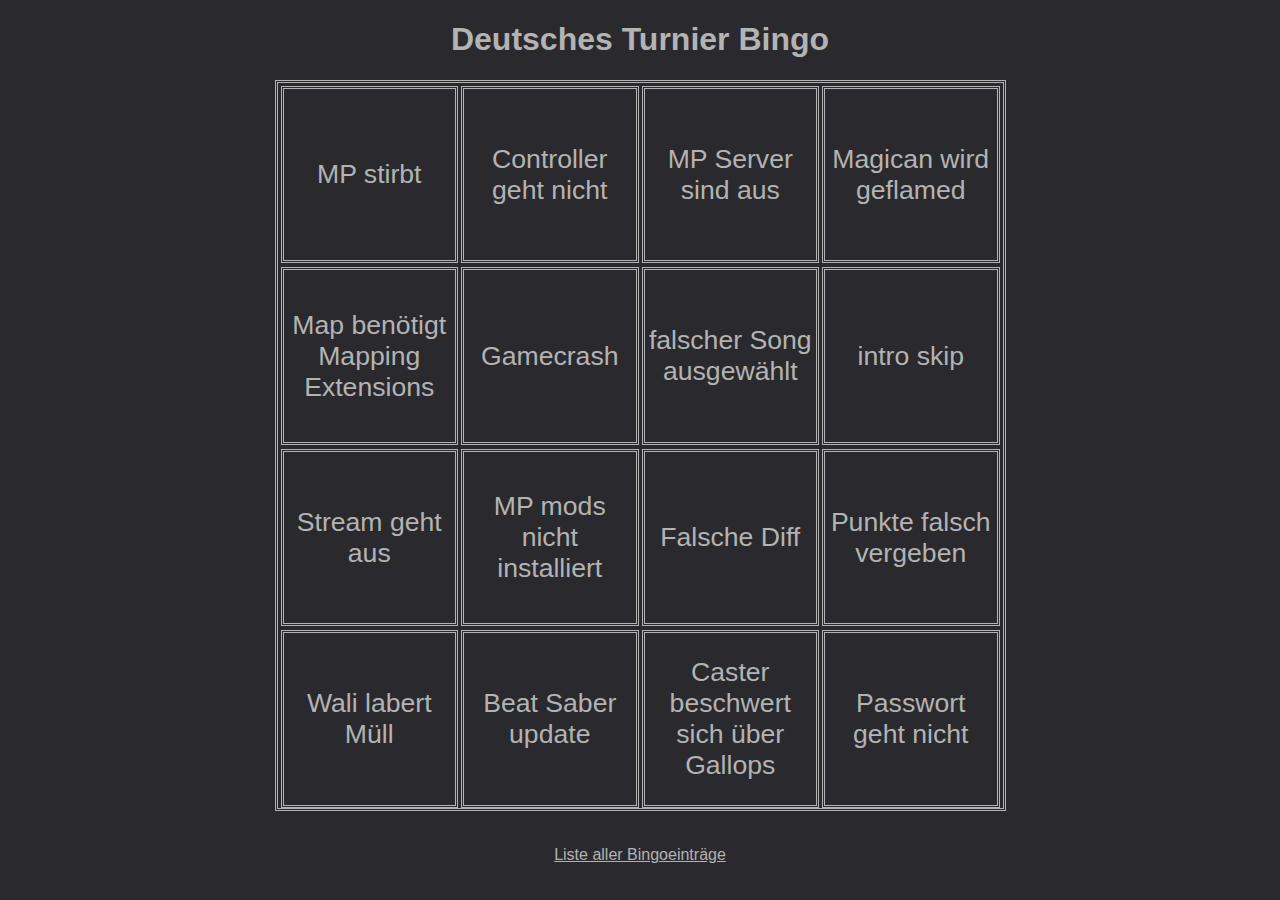
<file: index.html>
<!DOCTYPE html>
<html>
    <head>
        <meta charset="utf-8" />
        <link rel="icon" href="icon.ico">

        <title>Deutsches Turnier Bingo</title>

        <link href="style.css" rel="stylesheet">
        <script src="items.js" type="text/javascript"></script>
        <script src="main.js" type="text/javascript"></script>

        <h1 class="text-form">Deutsches Turnier Bingo</h1>
    </head>

    <body>
        <div id="main">
            <div id="bingo" class="border"></div>
        </div>
        <div id="footer" class="text-form">
            <a href="items.html" style="text-decoration: underline" class="text-form">Liste aller Bingoeinträge</a>
        </div>
    </body>
</html>
</file>
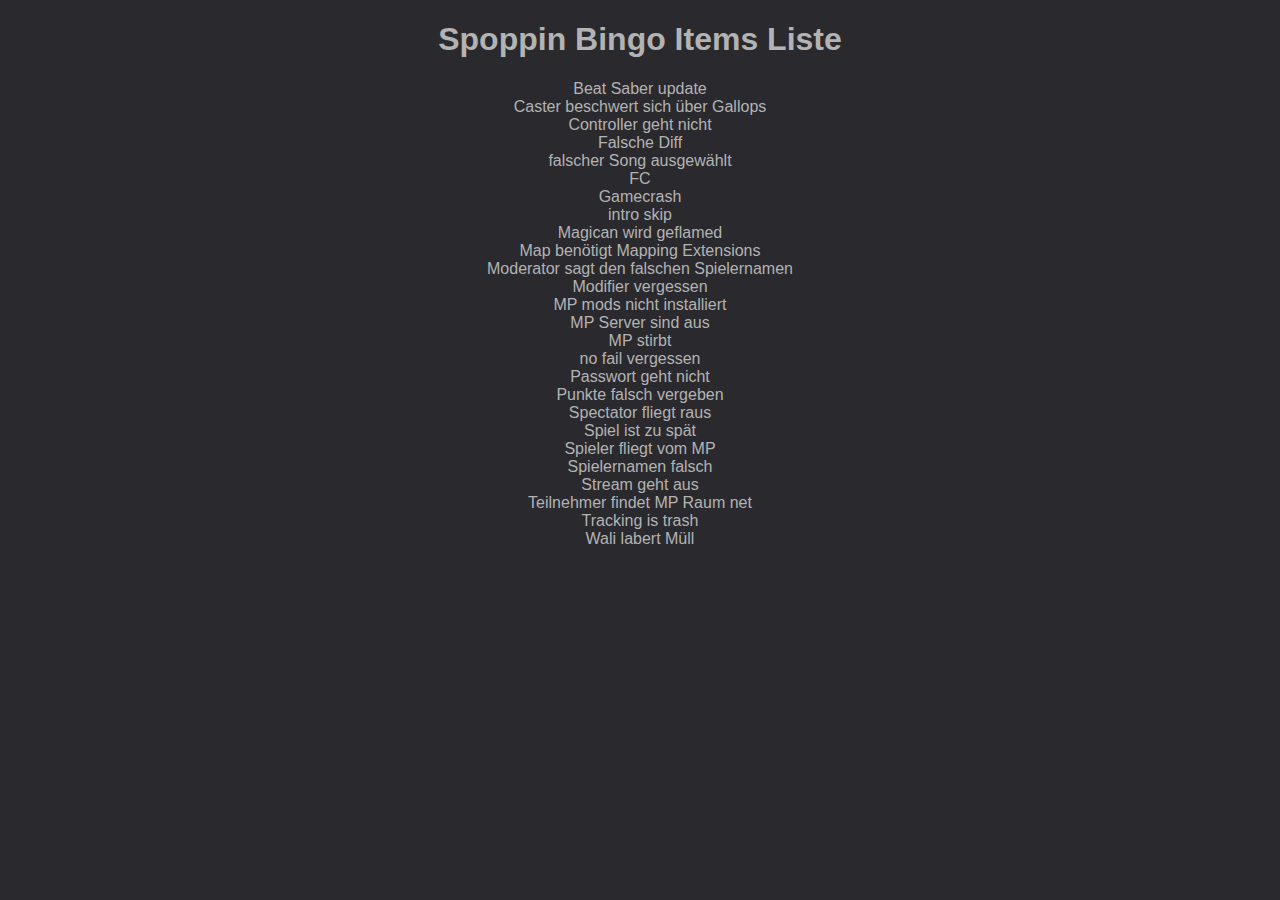
<file: items.html>
<!DOCTYPE html>
<html>
    <head>
        <meta charset="utf-8" />
        <link rel="icon" href="icon.ico">

        <title>Deutsches Turnier Bingo Items Liste</title>

        <link href="style.css" rel="stylesheet">
        <script src="items.js" type="text/javascript"></script>
        <script src="itemsdisplay.js" type="text/javascript"></script>

        <h1 class="text-form">Spoppin Bingo Items Liste</h1>
    </head>

    <body>
        <div id="main" class="text-form">
            
        </div>
    </body>
</html>
</file>
<file: style.css>
body, html {
    margin-left: auto;
    margin-right: auto;
    width: 95%;
    height: 95%;
    background-color: #2a2a2e;
}

#main {
    margin-left: auto;
    margin-right: auto;
    display: block;
    width: 100%;
    height: 90%;
}

#bingo {
    margin-left: auto;
    margin-right: auto;
    display: block;
    padding: 3px;
    padding-left: 0px;
}

#footer {
    margin-top: 3%;
}

.text-form {
    text-align: center;
    font-family: Sans-serif;
    color: #b3b3b3;
}

.border {
    border-width: 3px;
    border-color: #b3b3b3;
    border-style: double;
    box-sizing: border-box;
    padding: 4px;
}

.field {
    position: relative;
    display: inline-block;
    margin-left: 3px;
}

.text-wrapper {
    display: table;
    width: 100%;
    height: 100%;
}

.text-holder {
    display: table-cell;
    vertical-align: middle;
}

.noselect {
    -webkit-touch-callout: none; /* iOS Safari */
    -webkit-user-select: none; /* Safari */
     -khtml-user-select: none; /* Konqueror HTML */
       -moz-user-select: none; /* Firefox */
        -ms-user-select: none; /* Internet Explorer/Edge */
            user-select: none; /* Non-prefixed version, currently
                                  supported by Chrome and Opera */
}

.text-holder:hover {
    cursor: pointer;
}
</file>
